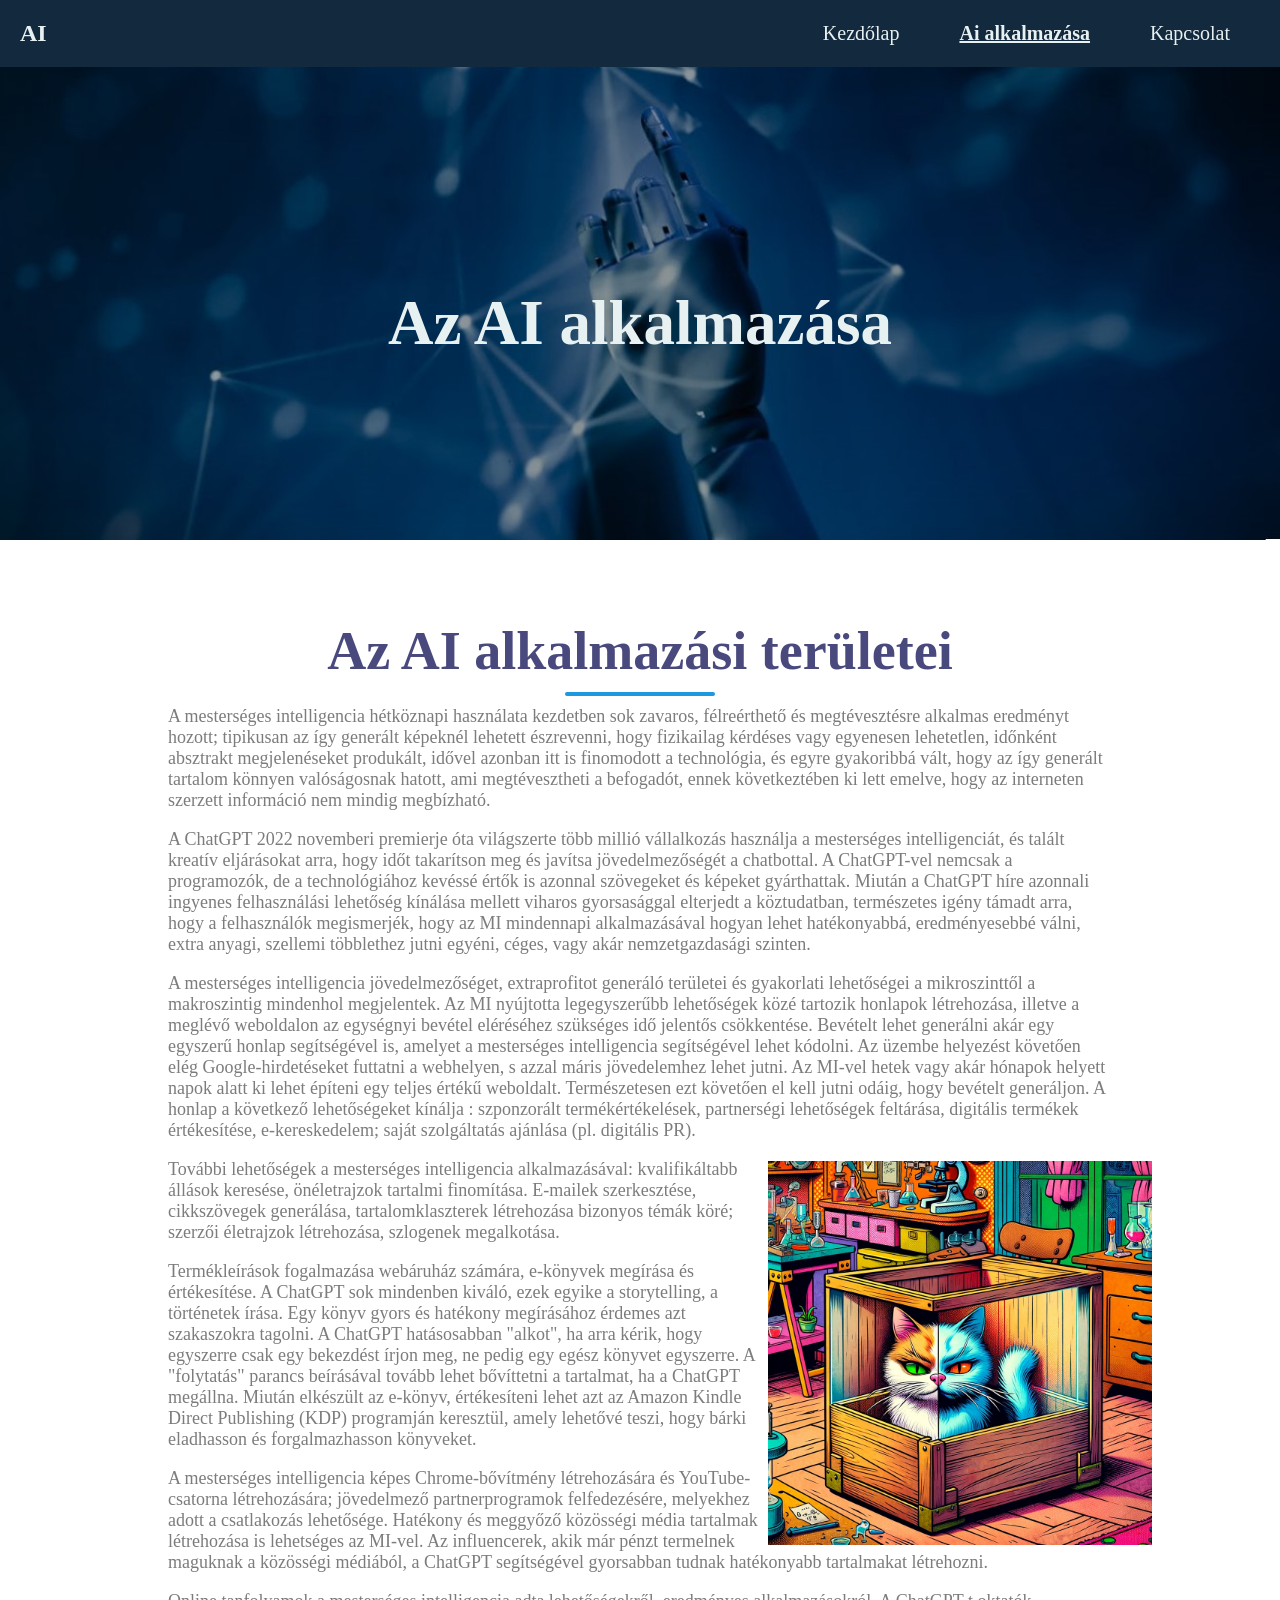
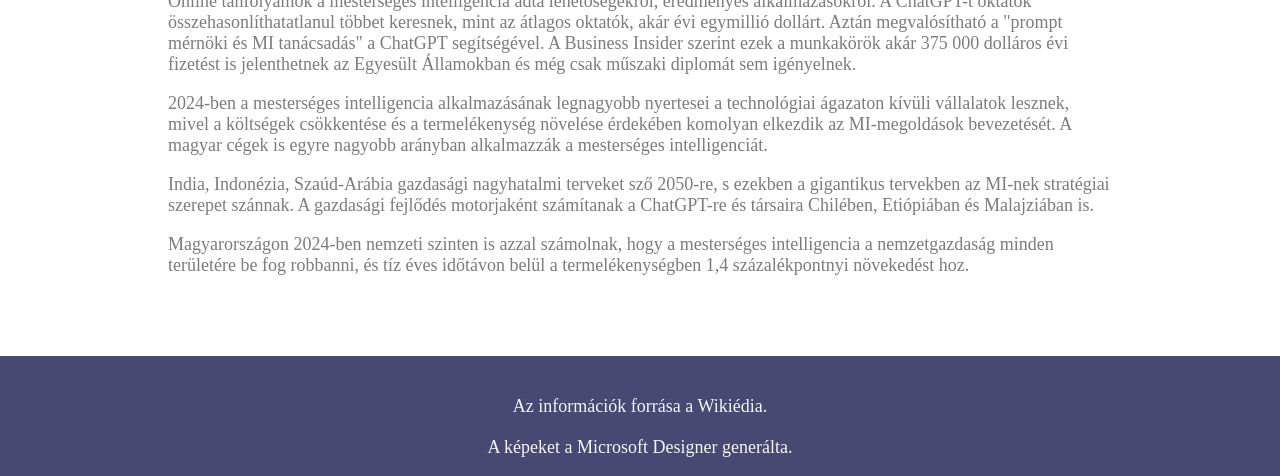
<file: apply.html>
<!DOCTYPE html>
<html lang="hu">
  <head>
    <meta charset="UTF-8" />
    <meta name="viewport" content="width=device-width, initial-scale=1.0" />
    <title>Adventure</title>
    <link rel="stylesheet" href="./css/styles.css" />
  </head>
  <body>
    <header>
      <div class="header-content">
        <h1>Az AI alkalmazása</h1>
      </div>
    </header>

    <nav class="navbar">
      <h1 class="logo"><a href="index.html">AI</a></h1>
      <ul class="nav-links">
        <li><a href="index.html">Kezdőlap</a></li>
        <li class="active"><a href="apply.html">Ai alkalmazása</a></li>
        <li><a href="contact.html">Kapcsolat</a></li>
      </ul>
      <img src="./img/menu-btn.png" alt="" class="menu-btn" />
    </nav>

    <section class="section-1">
      <div class="title">
        <h1>Az AI alkalmazási területei</h1>
        <div class="line"></div>
      </div>
      <div class="applysection">
        <p>
          A mesterséges intelligencia hétköznapi használata kezdetben sok
          zavaros, félreérthető és megtévesztésre alkalmas eredményt hozott;
          tipikusan az így generált képeknél lehetett észrevenni, hogy
          fizikailag kérdéses vagy egyenesen lehetetlen, időnként absztrakt
          megjelenéseket produkált, idővel azonban itt is finomodott a
          technológia, és egyre gyakoribbá vált, hogy az így generált tartalom
          könnyen valóságosnak hatott, ami megtévesztheti a befogadót, ennek
          következtében ki lett emelve, hogy az interneten szerzett információ
          nem mindig megbízható.
        </p>
        <br />
        <p>
          A ChatGPT 2022 novemberi premierje óta világszerte több millió
          vállalkozás használja a mesterséges intelligenciát, és talált kreatív
          eljárásokat arra, hogy időt takarítson meg és javítsa jövedelmezőségét
          a chatbottal. A ChatGPT-vel nemcsak a programozók, de a technológiához
          kevéssé értők is azonnal szövegeket és képeket gyárthattak. Miután a
          ChatGPT híre azonnali ingyenes felhasználási lehetőség kínálása
          mellett viharos gyorsasággal elterjedt a köztudatban, természetes
          igény támadt arra, hogy a felhasználók megismerjék, hogy az MI
          mindennapi alkalmazásával hogyan lehet hatékonyabbá, eredményesebbé
          válni, extra anyagi, szellemi többlethez jutni egyéni, céges, vagy
          akár nemzetgazdasági szinten.
        </p>
        <br />
        <p>
          A mesterséges intelligencia jövedelmezőséget, extraprofitot generáló
          területei és gyakorlati lehetőségei a mikroszinttől a makroszintig
          mindenhol megjelentek. Az MI nyújtotta legegyszerűbb lehetőségek közé
          tartozik honlapok létrehozása, illetve a meglévő weboldalon az
          egységnyi bevétel eléréséhez szükséges idő jelentős csökkentése.
          Bevételt lehet generálni akár egy egyszerű honlap segítségével is,
          amelyet a mesterséges intelligencia segítségével lehet kódolni. Az
          üzembe helyezést követően elég Google-hirdetéseket futtatni a
          webhelyen, s azzal máris jövedelemhez lehet jutni. Az MI-vel hetek
          vagy akár hónapok helyett napok alatt ki lehet építeni egy teljes
          értékű weboldalt. Természetesen ezt követően el kell jutni odáig, hogy
          bevételt generáljon. A honlap a következő lehetőségeket kínálja :
          szponzorált termékértékelések, partnerségi lehetőségek feltárása,
          digitális termékek értékesítése, e-kereskedelem; saját szolgáltatás
          ajánlása (pl. digitális PR).
        </p>
        <img src="./img/right.png" alt="" />
        <br />
        <p>
          További lehetőségek a mesterséges intelligencia alkalmazásával:
          kvalifikáltabb állások keresése, önéletrajzok tartalmi finomítása.
          E-mailek szerkesztése, cikkszövegek generálása, tartalomklaszterek
          létrehozása bizonyos témák köré; szerzői életrajzok létrehozása,
          szlogenek megalkotása.
        </p>
        <br />
        <p>
          Termékleírások fogalmazása webáruház számára, e-könyvek megírása és
          értékesítése. A ChatGPT sok mindenben kiváló, ezek egyike a
          storytelling, a történetek írása. Egy könyv gyors és hatékony
          megírásához érdemes azt szakaszokra tagolni. A ChatGPT hatásosabban
          "alkot", ha arra kérik, hogy egyszerre csak egy bekezdést írjon meg,
          ne pedig egy egész könyvet egyszerre. A "folytatás" parancs beírásával
          tovább lehet bővíttetni a tartalmat, ha a ChatGPT megállna. Miután
          elkészült az e-könyv, értékesíteni lehet azt az Amazon Kindle Direct
          Publishing (KDP) programján keresztül, amely lehetővé teszi, hogy
          bárki eladhasson és forgalmazhasson könyveket.
        </p>
        <br />
        <p>
          A mesterséges intelligencia képes Chrome-bővítmény létrehozására és
          YouTube-csatorna létrehozására; jövedelmező partnerprogramok
          felfedezésére, melyekhez adott a csatlakozás lehetősége. Hatékony és
          meggyőző közösségi média tartalmak létrehozása is lehetséges az
          MI-vel. Az influencerek, akik már pénzt termelnek maguknak a közösségi
          médiából, a ChatGPT segítségével gyorsabban tudnak hatékonyabb
          tartalmakat létrehozni.
        </p>
        <br />
        <p>
          Online tanfolyamok a mesterséges intelligencia adta lehetőségekről,
          eredményes alkalmazásokról. A ChatGPT-t oktatók
          összehasonlíthatatlanul többet keresnek, mint az átlagos oktatók, akár
          évi egymillió dollárt. Aztán megvalósítható a "prompt mérnöki és MI
          tanácsadás" a ChatGPT segítségével. A Business Insider szerint ezek a
          munkakörök akár 375 000 dolláros évi fizetést is jelenthetnek az
          Egyesült Államokban és még csak műszaki diplomát sem igényelnek.
        </p>
        <br />
        <p>
          2024-ben a mesterséges intelligencia alkalmazásának legnagyobb
          nyertesei a technológiai ágazaton kívüli vállalatok lesznek, mivel a
          költségek csökkentése és a termelékenység növelése érdekében komolyan
          elkezdik az MI-megoldások bevezetését. A magyar cégek is egyre nagyobb
          arányban alkalmazzák a mesterséges intelligenciát.
        </p>
        <br />
        <p>
          India, Indonézia, Szaúd-Arábia gazdasági nagyhatalmi terveket sző
          2050-re, s ezekben a gigantikus tervekben az MI-nek stratégiai
          szerepet szánnak. A gazdasági fejlődés motorjaként számítanak a
          ChatGPT-re és társaira Chilében, Etiópiában és Malajziában is.
        </p>
        <br />
        <p>
          Magyarországon 2024-ben nemzeti szinten is azzal számolnak, hogy a
          mesterséges intelligencia a nemzetgazdaság minden területére be fog
          robbanni, és tíz éves időtávon belül a termelékenységben 1,4
          százalékpontnyi növekedést hoz.
        </p>
      </div>
    </section>

    <footer class="footer">
      <p>Az információk forrása a Wikiédia.</p>
      <p>A képeket a Microsoft Designer generálta.</p>
    </footer>

    <div class="content"></div>

    <script>
      const menuBtn = document.querySelector(".menu-btn");
      const navlinks = document.querySelector(".nav-links");

      menuBtn.addEventListener("click", () => {
        navlinks.classList.toggle("mobile-menu");
      });
    </script>
  </body>
</html>
</file>
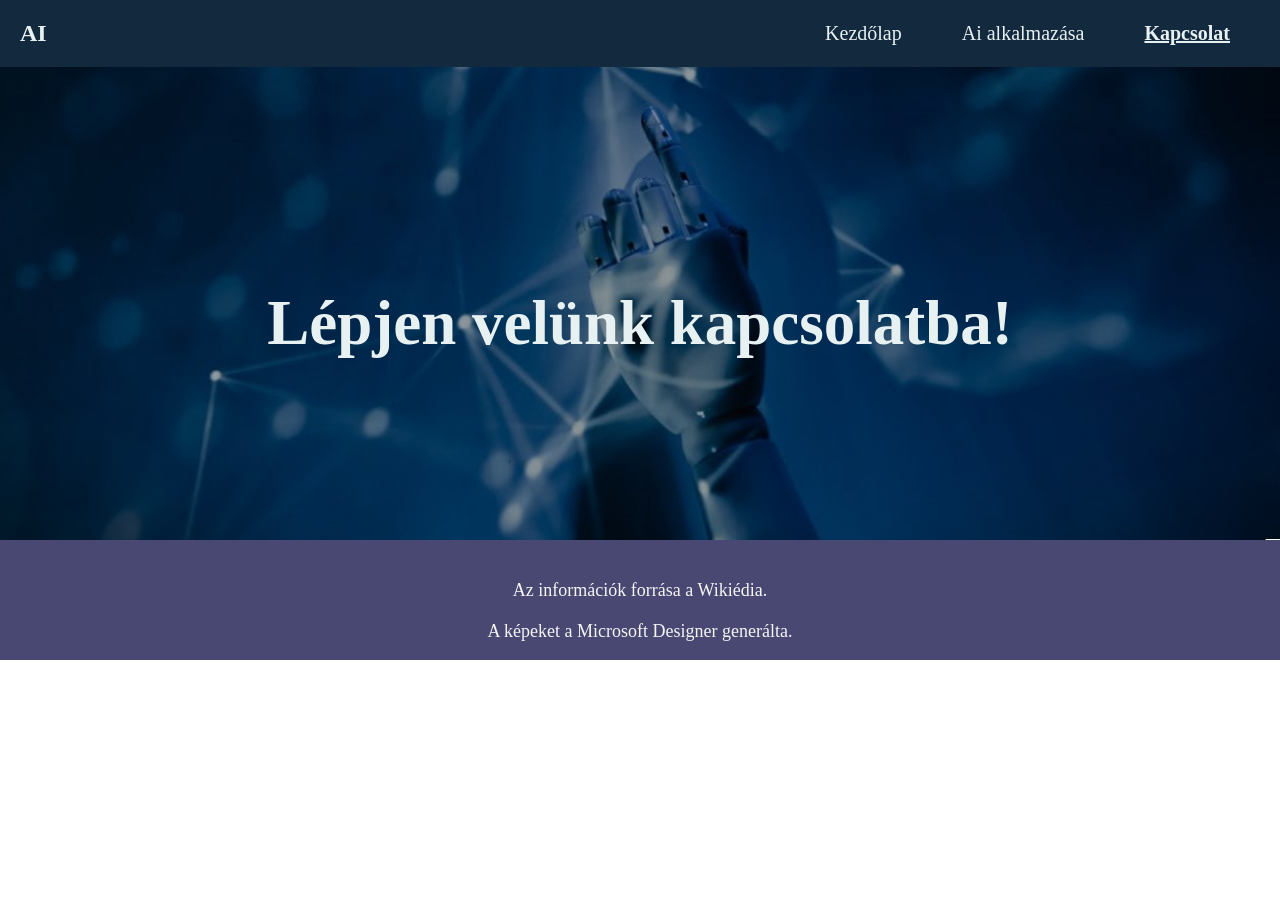
<file: contact.html>
<!DOCTYPE html>
<html lang="hu">
  <head>
    <meta charset="UTF-8" />
    <meta name="viewport" content="width=device-width, initial-scale=1.0" />
    <title>Adventure</title>
    <link rel="stylesheet" href="./css/styles.css" />
  </head>
  <body>

    <header>
        <div class="header-content">
          <h1>Lépjen velünk kapcsolatba!</h1>
        </div>
    </header>

    <nav class="navbar">
      <h1 class="logo"><a href="index.html">AI</a></h1>
      <ul class="nav-links">
        <li><a href="index.html">Kezdőlap</a></li>
        <li "><a href="apply.html">Ai alkalmazása</a></li>
        <li class="active"><a href="contact.html">Kapcsolat</a></li>
      </ul>
      <img src="./img/menu-btn.png" alt="" class="menu-btn" />
    </nav>

   

    <footer class="footer">
      <p>Az információk forrása a Wikiédia.</p>
      <p>A képeket a Microsoft Designer generálta.</p>
    </footer>

    <script>
      const menuBtn = document.querySelector(".menu-btn");
      const navlinks = document.querySelector(".nav-links");

      menuBtn.addEventListener("click", () => {
        navlinks.classList.toggle("mobile-menu");
      });
    </script>
  </body>
</html>
</file>
<file: css/styles.css>
@import url("https://fonts.googleapis.com/css2?family=Poppins:ital,wght@0,100;0,200;0,300;0,400;0,500;0,600;0,700;0,800;0,900;1,100;1,200;1,300;1,400;1,500;1,600;1,700;1,800;1,900&display=swap");
/* GLOBAL */
* {
  margin: 0;
  padding: 0;
  box-sizing: border-box;
}

a {
  text-decoration: none;
  color: #e8f1f2;
}

ul {
  list-style: none;
}

li {
  font-size: 20px;
}

.active a {
  color: #e8f1f2;
  text-decoration: underline;
  font-weight: bold;
}

body,
html {
  overflow-x: hidden;
}

/* NAVBAR */

.navbar {
  position: absolute;
  top: 0;
  left: 0;
  display: flex;
  width: 100%;
  justify-content: space-between;
  padding: 20px;
  color: whitesmoke;
  background: #13293d;
}

.nav-links {
  display: flex;
  align-items: center;
}

.nav-links li {
  margin: 0 30px;
}

header {
  width: 100vw;
  height: 60vh;
  background-image: url(../img/header.jpg);
  background-position: bottom;
  background-size: cover;
  display: flex;
  align-items: flex-end;
  justify-content: center;
}

.header-content {
  margin-bottom: 150px;
  color: #e8f1f2;
  text-align: center;
}

.header-content h2 {
  font-size: 5vmin;
}

.line {
  width: 150px;
  height: 4px;
  background: #1b98e0;
  margin: 10px auto;
  border-radius: 5px;
}

.header-content h1 {
  font-size: 7vmin;
  margin-top: 50px;
  margin-bottom: 30px;
}

.ctn {
  padding: 8px 15px;
  background: #1b98e0;
  border-radius: 30px;
  color: whitesmoke;
}

.menu-btn {
  position: absolute;
  top: 30px;
  right: 30px;
  width: 40px;
  cursor: pointer;
  display: none;
}
/* Section1 */

section {
  width: 80%;
  margin: 80px auto;
}

.title {
  text-align: center;
  font-size: 4vmin;
  color: #49497e;
}

.row {
  display: flex;
  align-items: center;
  width: 100%;
  justify-content: space-between;
}

.row .col {
  display: flex;
  flex-direction: column;
  align-items: center;
}

.row .col img {
  width: 35vw;
}

.section-1 .row {
  margin-top: 50px;
}

h4 {
  font-size: 3vmin;
  color: #484872;
  margin: 20px auto;
}

p {
  color: #7c7c7c;
  padding: 0px 40px;
  font-size: 2vmin;
}

.section-1 .ctn {
  margin-top: 30px;
}

/* Section2 */

.section2 {
  width: 100%;
  height: 100vh;
  background-image: url(../img/bg2.jpg);
  background-position: center;
  background-size: cover;
  background-repeat: no-repeat;
  display: flex;
  align-items: center;
}

.section2-content {
  width: 60%;
  padding: 50px;
  color: whitesmoke;
  display: flex;
  align-items: center;
  flex-direction: column;
}

.section2-content h1 {
  font-size: 7vmin;
}

.section2-content .line {
  margin-bottom: 50px;
}

.section2-content p {
  color: rgb(221, 221, 221);
}

.section2-content .ctn {
  margin-top: 40px;
}

.content-col {
  width: 40%;
}

.image-col {
  width: 60%;
}

.tours .image-gallery {
  display: flex;
  flex-wrap: wrap;
  width: 100%;
  align-items: center;
}

.image-gallery img {
  width: 300px;
  height: 250px;
  margin: 10px;
}

.content-col h1 {
  font-size: 5vmin;
  color: #484872;
}

.content-col .line {
  margin-left: -1px;
}

.content-col p {
  padding: 0;
  margin: 30px auto;
}

.content-col .ctn {
  margin-left: 0px;
}

.footer {
  width: 100%;
  height: 120px;
  padding: 20px 80px;
  margin-bottom: 0px;
  background: #484872;
  text-align: center;
}

.footer p {
  color: whitesmoke;
  margin: 20px auto;
  padding: 20px auto;
}

.applysection img {
  float: right;
  width: 30vw;
  margin-top: 20px;
  transition: none;
}
.applysection img:hover {
  transform: none;
}

/* RESPONSIVE */
@media only screen and (max-width: 850px) {
  h1 {
    font-size: 2em;
  }

  h2 {
    font-size: 3em;
  }
  h4 {
    font-size: 2em;
  }
  p {
    font-size: 1.5em;
  }

  .menu-btn {
    display: block;
  }

  .navbar {
    padding: 0;
    opacity: 1;
  }

  .logo {
    position: absolute;
    top: 30px;
    left: 30px;
  }

  .nav-links {
    flex-direction: column;
    width: 100%;
    height: 100vh;
    justify-content: center;
    background: #006494;
    margin-top: -900px;
    transition: all 0.5s ease;
  }

  .mobile-menu {
    margin-top: 0px;
    border-bottom-right-radius: 30%;
  }

  .nav-links li {
    margin: 30px auto;
  }

  /* EVENTS */
  .row {
    flex-direction: column;
  }

  .row .col {
    margin: 20px auto;
  }

  .row .col img {
    width: 80vw;
  }

  .content-col .ctn {
    position: relative;
    left: 10%;
  }

  /* EXPLORE */

  .section2-content {
    width: 100%;
  }

  .tours .image-gallery {
    margin-top: 20px;
  }

  .image-gallery img {
    height: auto;
  }

  .section-3 .col {
    width: 100%;
  }

  .image-gallery {
    justify-content: center;
    align-items: center;
  }

  .image-gallery img {
    width: 90%;
  }

  .footer {
    padding: 10px;
  }

  .footer p {
    margin: 10px 0;
  }

  .applysection img {
    float: none;
    width: 80vw;
    margin: 20px 10px;
  }
}

img {
  transition: transform 0.3s ease;
}

img:hover {
  transform: scale(1.1);
}

.ctn:hover {
  box-shadow: 2px 2px 2px #00000056;
  color: #1b98e0;
  background-color: whitesmoke;
}

a:hover {
  color: #1b98e0;
  cursor: pointer;
}
</file>
